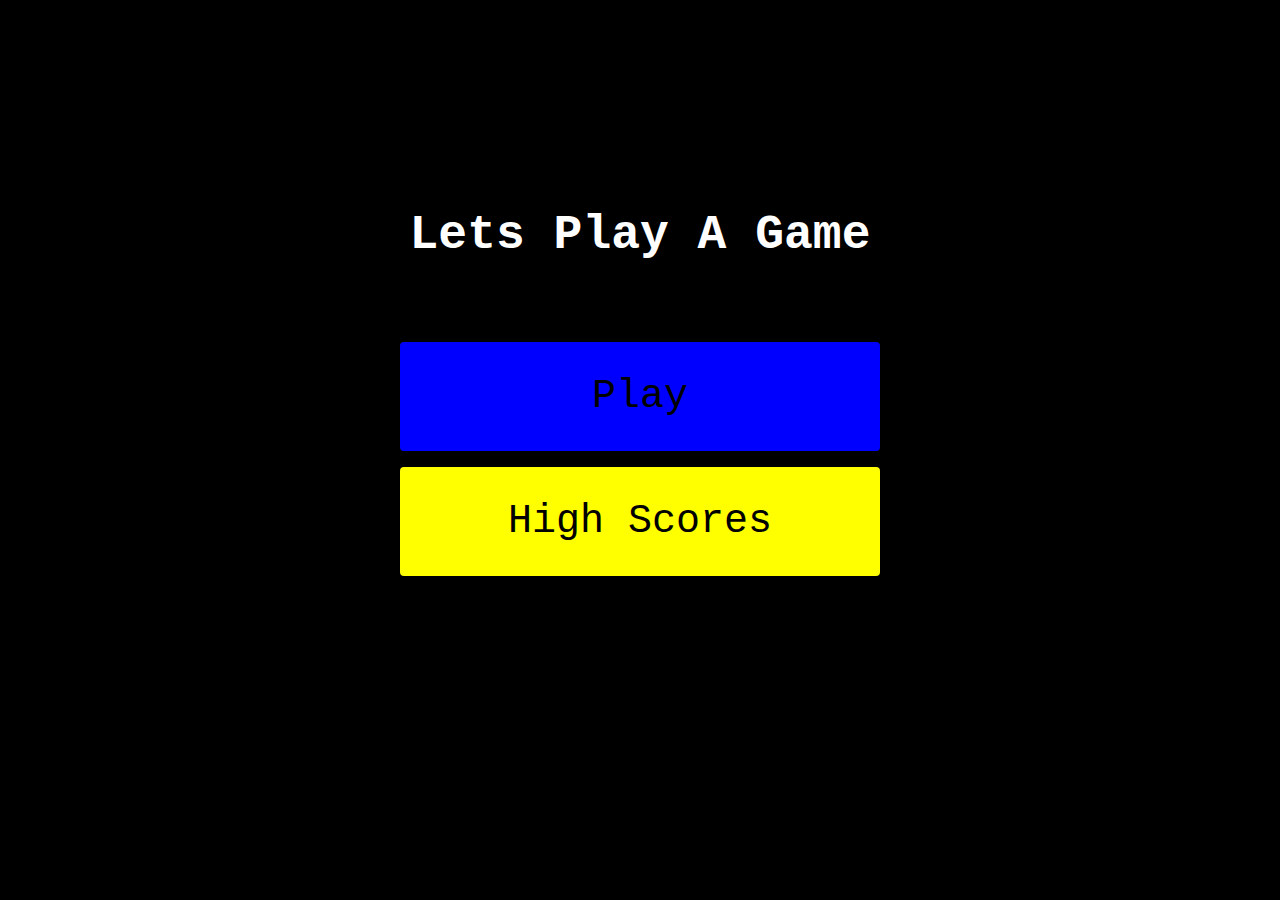
<file: index.html>
<!DOCTYPE html>
<html lang="en">
<head>
    <meta charset="UTF-8">
    <meta name="viewport" content="width=device-width, initial-scale=1.0">
    <link href="style.css" rel="stylesheet">
    
    <title>Quiz App</title>
</head>
<body>
  <div class="container">
    <div id="home" class="flex-column flex-center">
      <h1>Lets Play A Game</h1>
    <a href="./game.html" class="btn">Play</a>
    <a href="./highscores.html" id="highscore-btn"
    class="btn">High Scores</a>   
    </div>
  </div>
  </body>
</html>
</file>
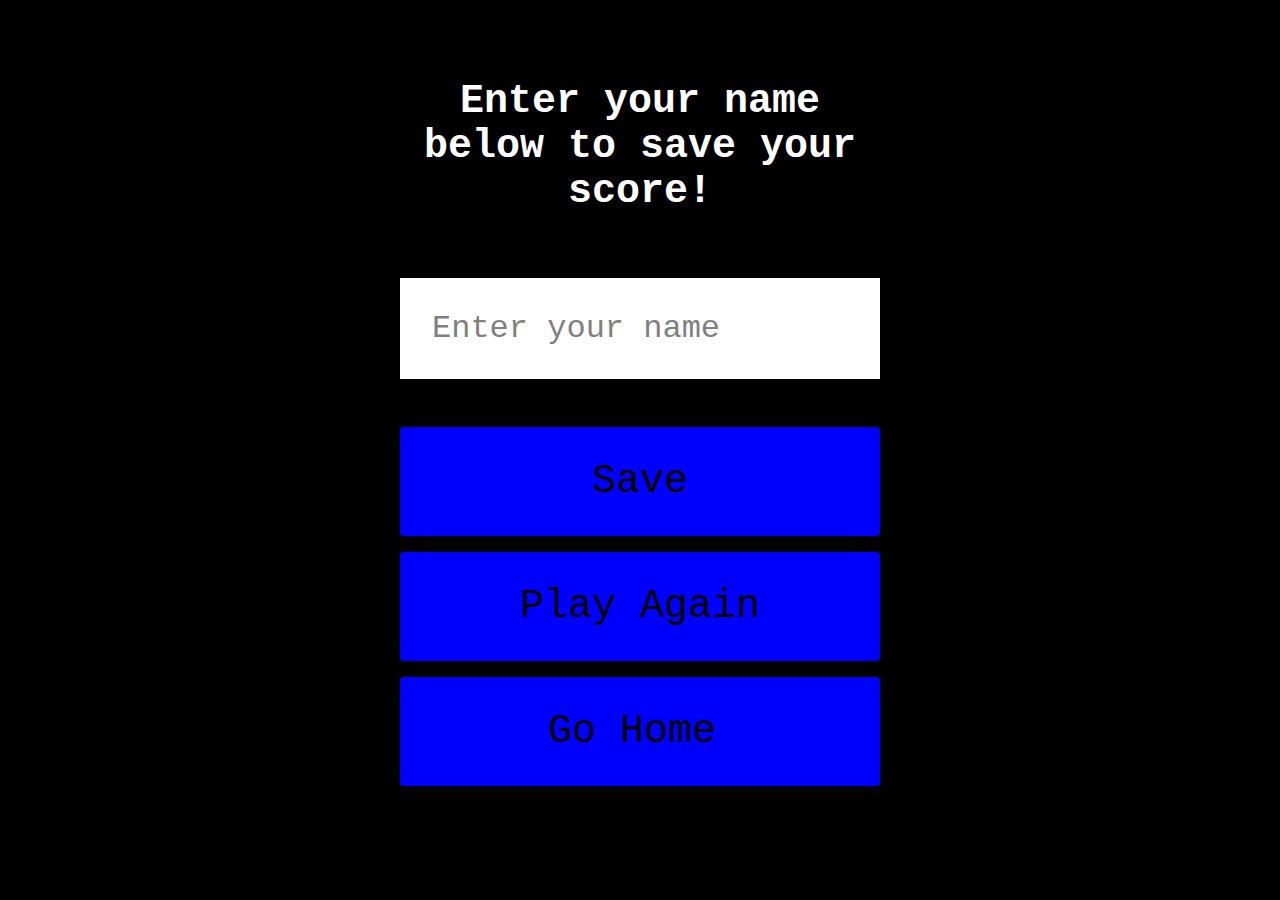
<file: end.html>
<!DOCTYPE html>
<html lang="en">
<head>
    <meta charset="UTF-8">
    <meta name="viewport" content="width=device-width, initial-scale=1.0">
    <title>YOU DID IT!</title>
    <link rel="stylesheet" href="style.css">
</head>
<body>
    <div class="container">
        <div id="end" class="flex-center flex-column">
            <h1 id="finalScore">0</h1>
           
                <form class="end-form-container">
                    <h2 id="end-text">Enter your name below to save your score!</h2>
                    <input type="text" name="name" id="username" placeholder="Enter your name">
                    <button class="btn" id="saveScoreBtn" type="submit" onclick="saveHighScore(event)" disabled>Save</button>
                </form>
                <a href="./game.html" class="btn">Play Again</a>
                <a href="./index.html" class="btn">Go Home<i class="fas fa-home"></i></a>
           
        </div>
    </div>
    <script src="./endpage.js"></script>
</body>
</html>
</file>
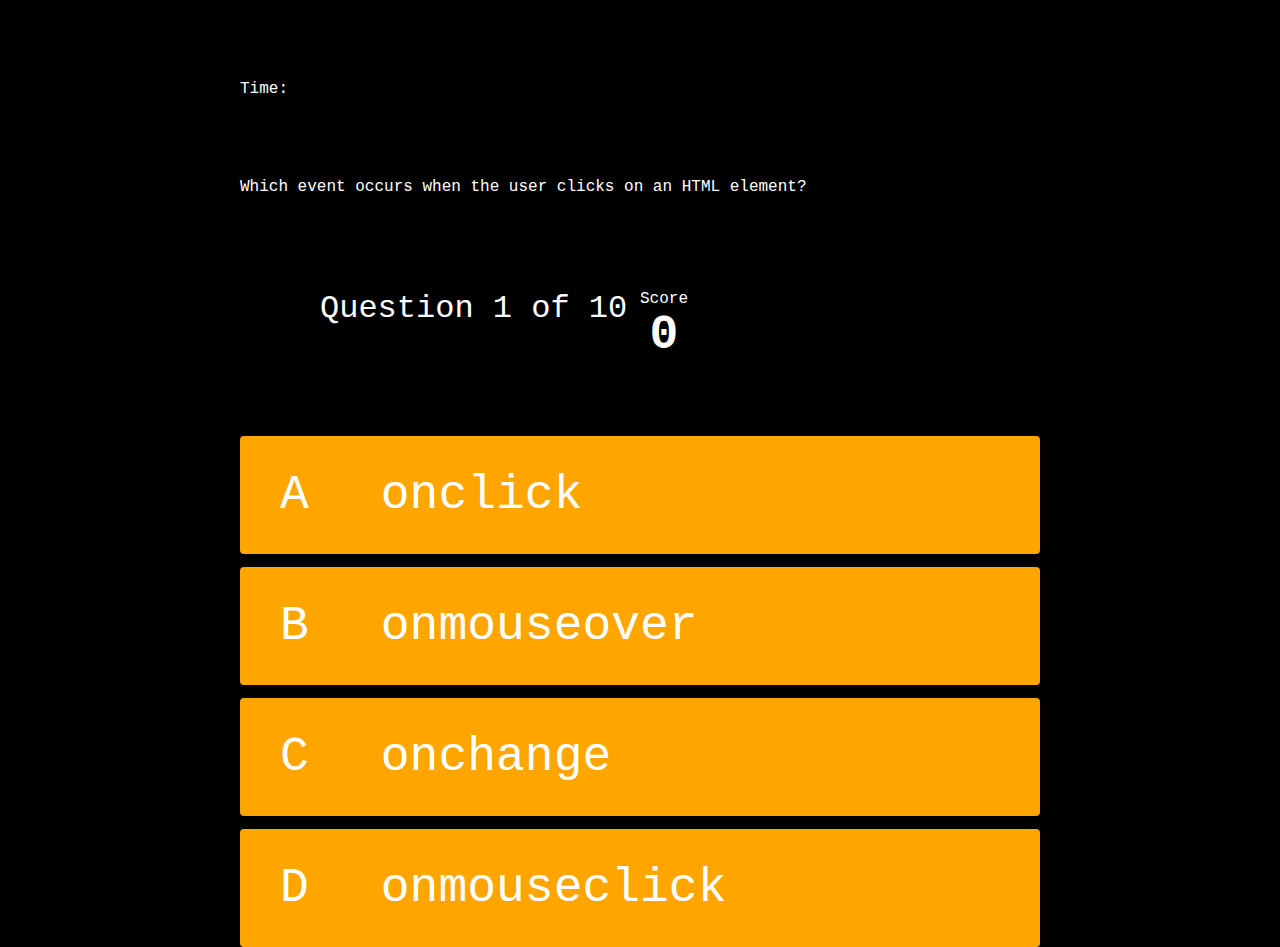
<file: game.html>
<!DOCTYPE html>
<html lang="en">
<head>
    <meta charset="UTF-8">
    <meta name="viewport" content="width=device-width, initial-scale=1.0">
    <title>LETS GAME!</title>
    
    <link rel="stylesheet" href="style.css">
</head>
<body>
    <div class="container">
        <div id="game" class="justify-center flex-column">
            <div id="timer">Time: </div>
            <div id="hud">
                <div class="hud-item">
                    <p id="progressText" class="hud-prefix">
                        Question
                    </p>
                
                </div>
                <div class="hud-item">
                    <p class="hud-node">
                        Score
                    </p>
                    <h1 class="hud-main-text" id="score">
                        0
                    </h1>    
                </div>
            </div>
            <div id="question">What is the answer</div>
            <div class="choice-container">
                <p class="choice-prefix">A</p>
                <p class="choice-text" data-number="1">Choice</p>
            </div>
            <div class="choice-container">
                <p class="choice-prefix">B</p>
                <p class="choice-text" data-number="2">Choice</p>
            </div>
            <div class="choice-container">
                <p class="choice-prefix">C</p>
                <p class="choice-text" data-number="3">Choice</p>
            </div>
            <div class="choice-container">
                <p class="choice-prefix">D</p>
                <p class="choice-text" data-number="4">Choice</p>
            </div>
        </div>
    </div>
    <script src="./script.js"></script>
</body>
</html>
</file>
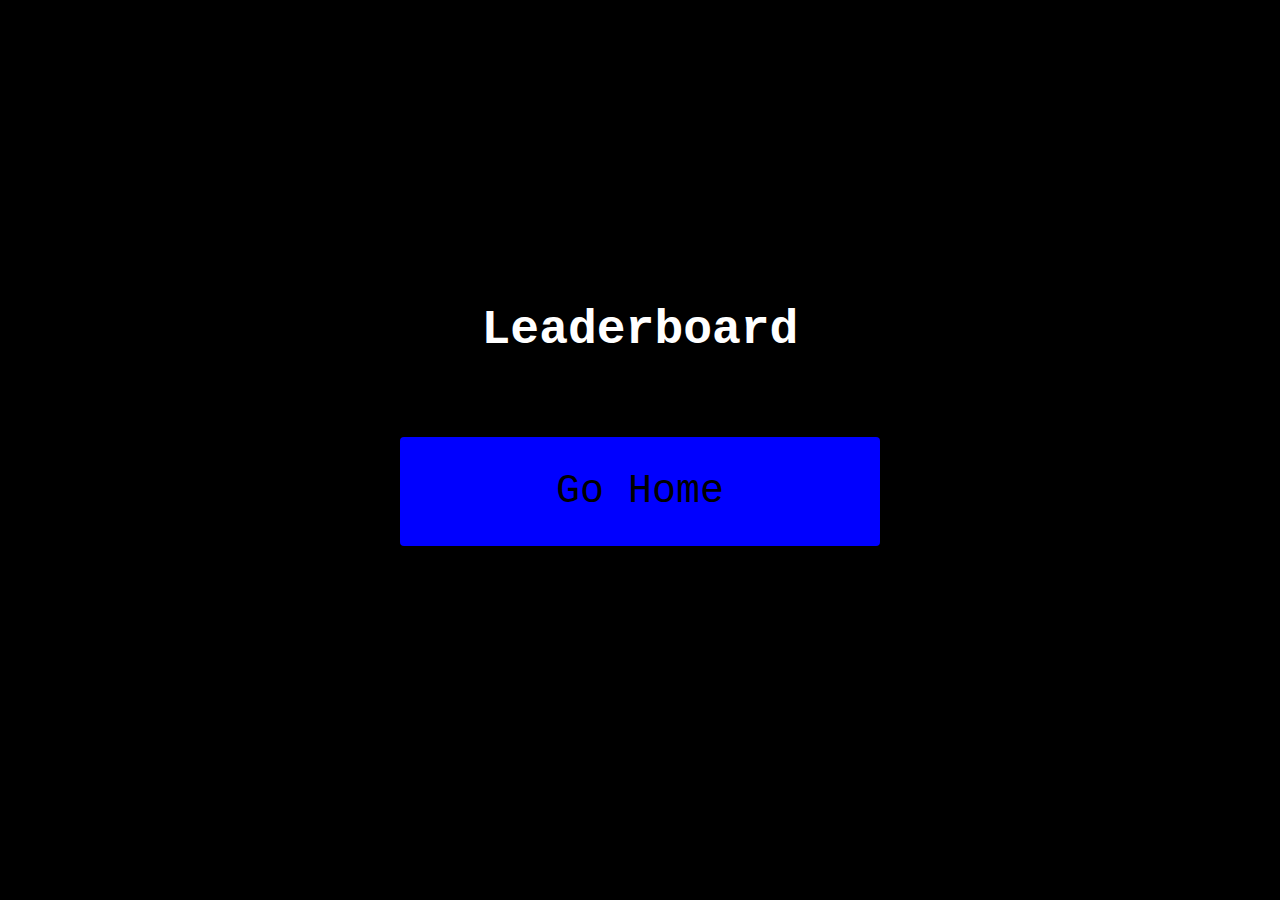
<file: highscores.html>
<!DOCTYPE html>
<html lang="en">
<head>
    <meta charset="UTF-8">
    <meta name="viewport" content="width=device-width, initial-scale=1.0">
    <title>HIGHSCORES</title>
    <link rel="stylesheet" href="style.css">
</head>
<body>
    <div class="container">
        <div id="highScores" class="flex-center flex-column">
            <h1 id="finalScore">Leaderboard</h1>
            <ul id="highScoresList"></ul>
            <a href="./index.html" class="btn">Go Home</a>
        </div>
    </div>
    <script src="./hs.js"></script>
</body>
</html>
</file>
<file: style.css>
body {
    color: white;
}

.choice-container {
    display: flex;
    margin-bottom: 0.8rem;
    width: 100%;
    border-radius: 4px;
    background: orange;
    font-size: 3rem;
    position: relative;
    top: 15rem;
    min-width: 50rem;
}

.choice-container:hover {
    cursor: pointer;
    box-shadow: 0 0.4rem 1.4rem orange;
    transform: scale(1.02);
    transform: transform 100ms;
}

.choice-prefix {
    padding: 2rem 2.5rem;
    color: white;
}

.choice-text {
    padding: 2rem;
    width: 100%;
}

.correct {
    background: linear-gradient(32deg, green 0%, green 100%);
}

.incorrect {
    background: linear-gradient(32deg, red 0%, red 100%);
}

/* heads up display */
#hud {
    display: flex;
    justify-content: space-between;
    width: 20rem;
    height: 3rem;
    margin-top: 2rem;
    border-radius: 50px;
    position: relative;
    top: 10rem;
    left: 5rem;
}
.hud-prefix {
    display: flex;
    width: 20rem;
    height: 3rem;
    text-align: center;
    font-size: 2rem;
    position: relative;
}

.hud-main-text {
    text-align: center;
}

.hud-node {
    position: relative;
}

@media screen and (max-width: 768px) {
    .choice-container {
        min-width: 40rem;
    }
}
    
:root {
    background-color: black;
}

* {
box-sizing: border-box;
margin: 0;
padding: 0;
font-size: 100%;
font-family: 'Courier New', Courier, monospace;

}

h1 {
    font-size: 3rem;
    color: white;
    margin-bottom: 5rem;
}

h2 {
    font-size: 4rem;
    margin-bottom: 4rem;

}

.container {
    width: 100vw;
    height: 100vw;
    display: flex;
    justify-content: center;
    align-items: center;
    margin: auto;
    padding: 2rem;
    max-height: 20rem;
    position: relative;
    top: 15rem;
   }

.flex-column {
    display: flex;
    flex-direction: column;
   
}

.flex-center {
    justify-content: center;
    align-items: center;
}

.justify-center {
    justify-content: center;
}

.text-center {
    text-align: center;
}

.hidden {
    display: none;
}

.btn {
    font-size: 2.5rem;
    padding: 2rem 0;
    width: 30rem;
    text-align: center;
    margin-bottom: 1rem;
    text-decoration: none;
    color: black;
    background: linear-gradient(90deg, blue 0%, blue 100%);
    border-radius: 4px;
}

.btn:hover {
    cursor: pointer;
    box-shadow: 0 1rem 2rem blue;
    transition: transform 150ms;
    transform: scale(1);
}

.btn[disabled]:hover {
    cursor:not-allowed
}

#highscore-btn {
    background: linear-gradient(90deg, yellow 0%, yellow 100%);
}

#highscore-btn {
    background: linear-gradient(90deg, yellow 0%, yellow 100%);
}

#question {
    position: relative;
}

/* END PAGE */

.end-form-container {
    width: 100%;
    display: flex;
    flex-direction: column;
    align-items: center;
    max-width: 30rem;
    
}

input {
    margin-bottom: 1rem;
    width: 20rem;
    padding: 2rem;
    font-size: 2rem;
    border: none;
   
}

input::placeholder {
    color: gray;
}

#username {
    margin-bottom: 3rem;
    width: 100%;
    outline: none;
}

#end-text {
    font-size: 2.5rem;
    color: white;
    text-align: center;
 
    }




#saveScoreBtn {
    border: none;
}

.fa-home {
    margin-left: 1rem;
    font-size: 2rem;
    color: black;
}

#finalScore {
    position: relative;
    top: 4rem;
}

#highScoresList {
    list-style: none;
    margin-bottom: 4rem;
}

.high-score {
    font-size: 2.8rem;
    margin-bottom: 0.5rem;
}
</file>
